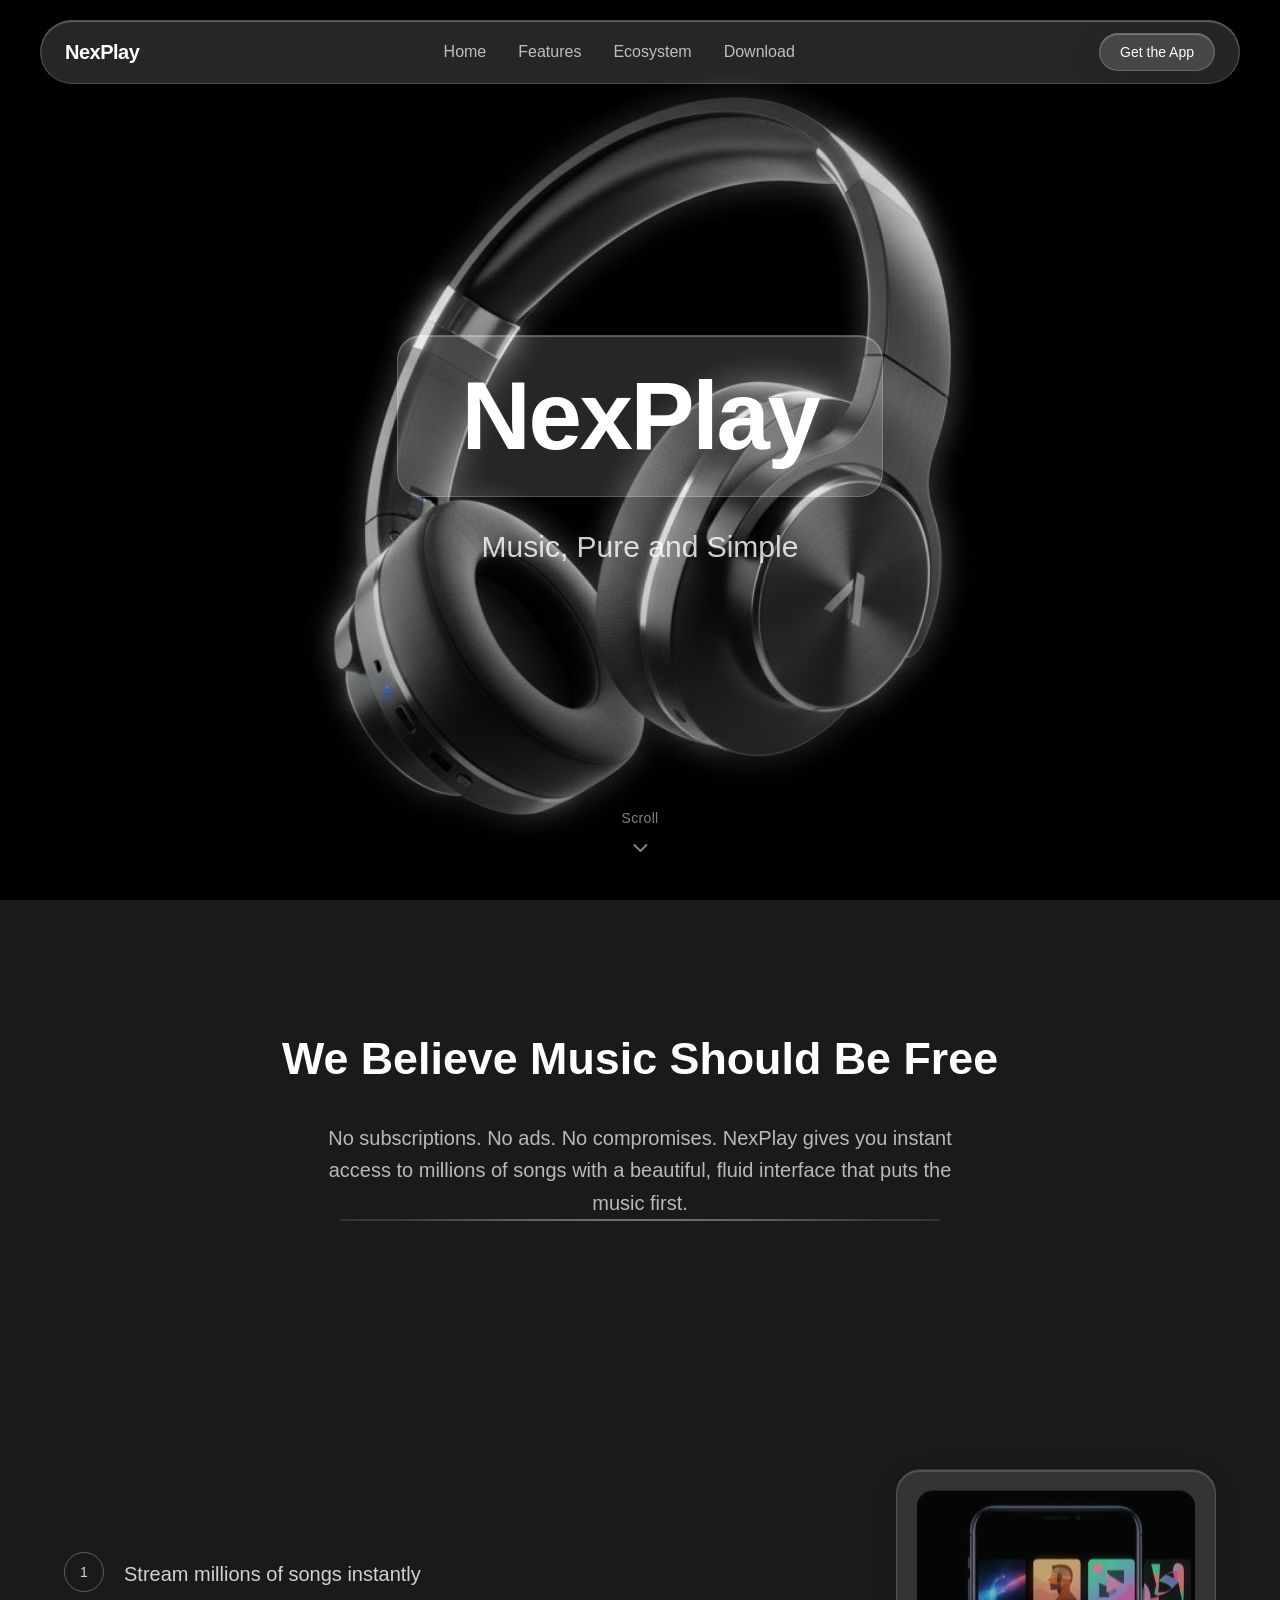
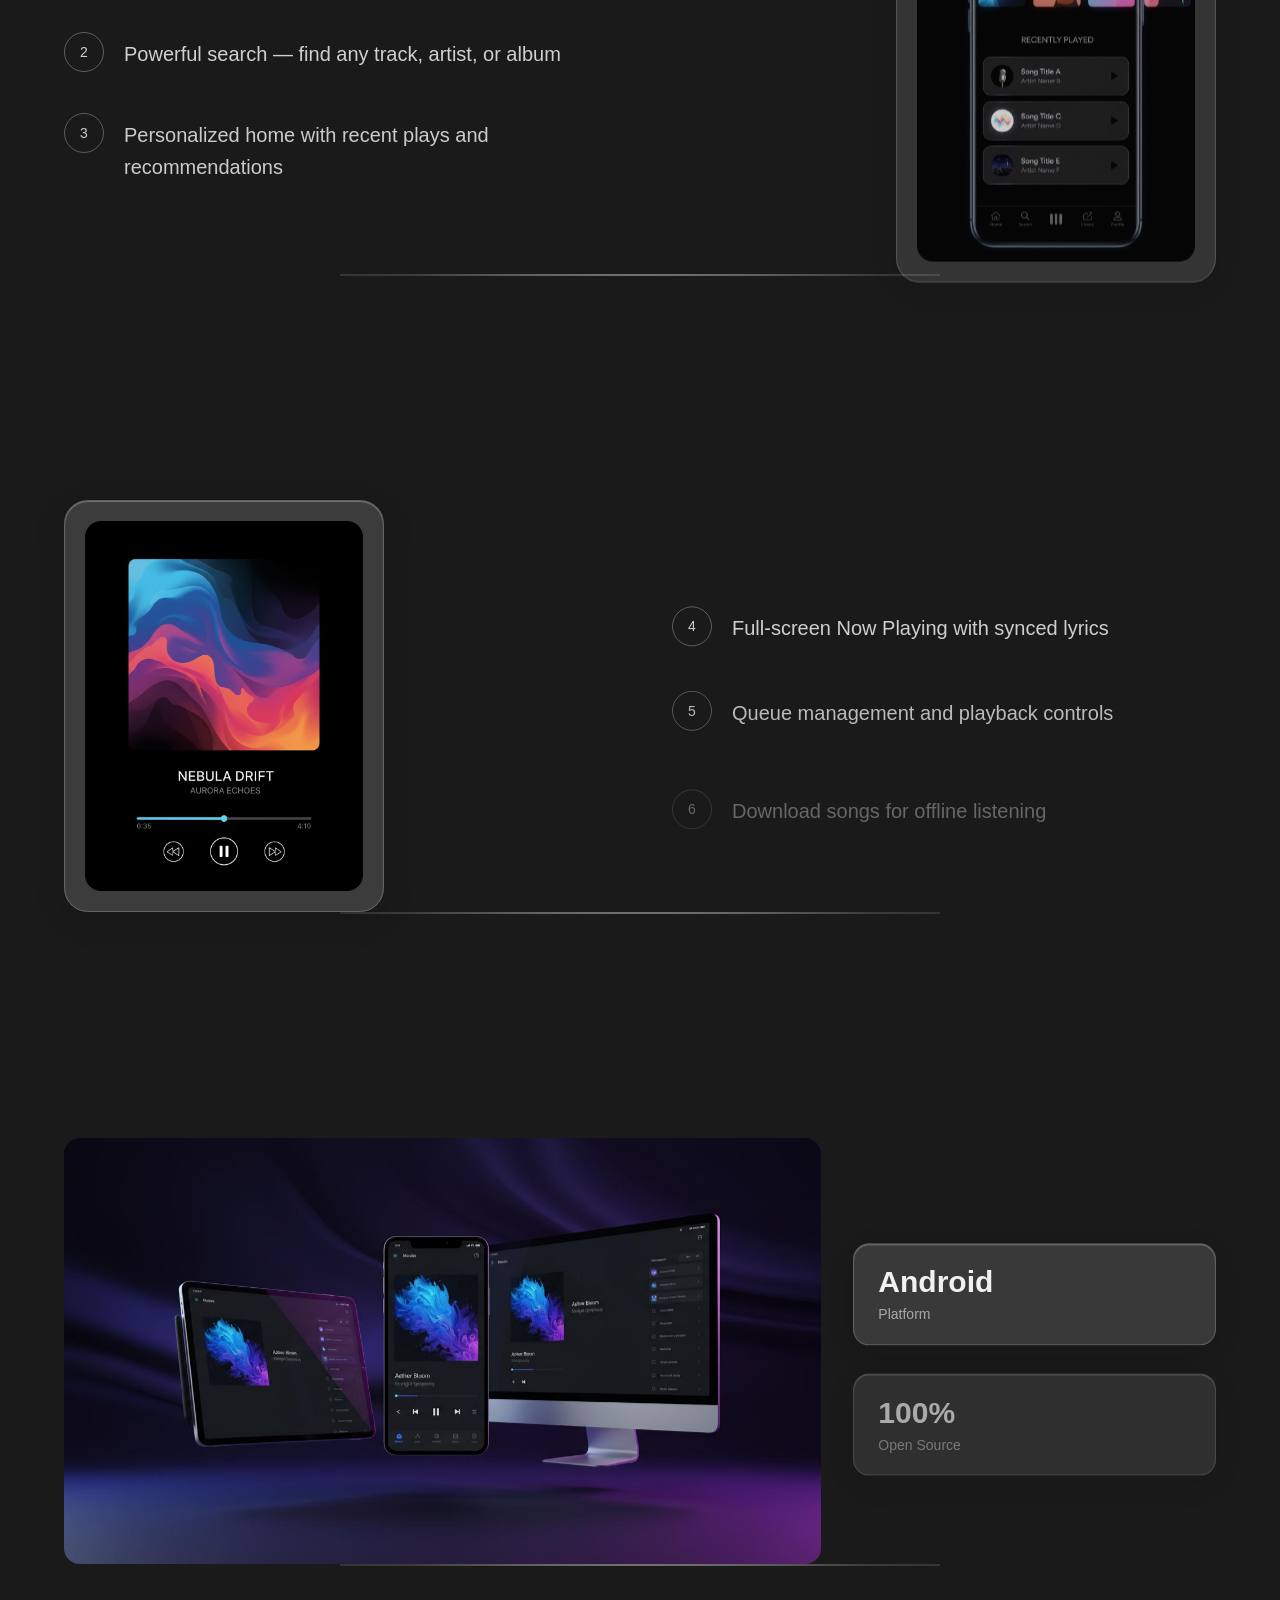
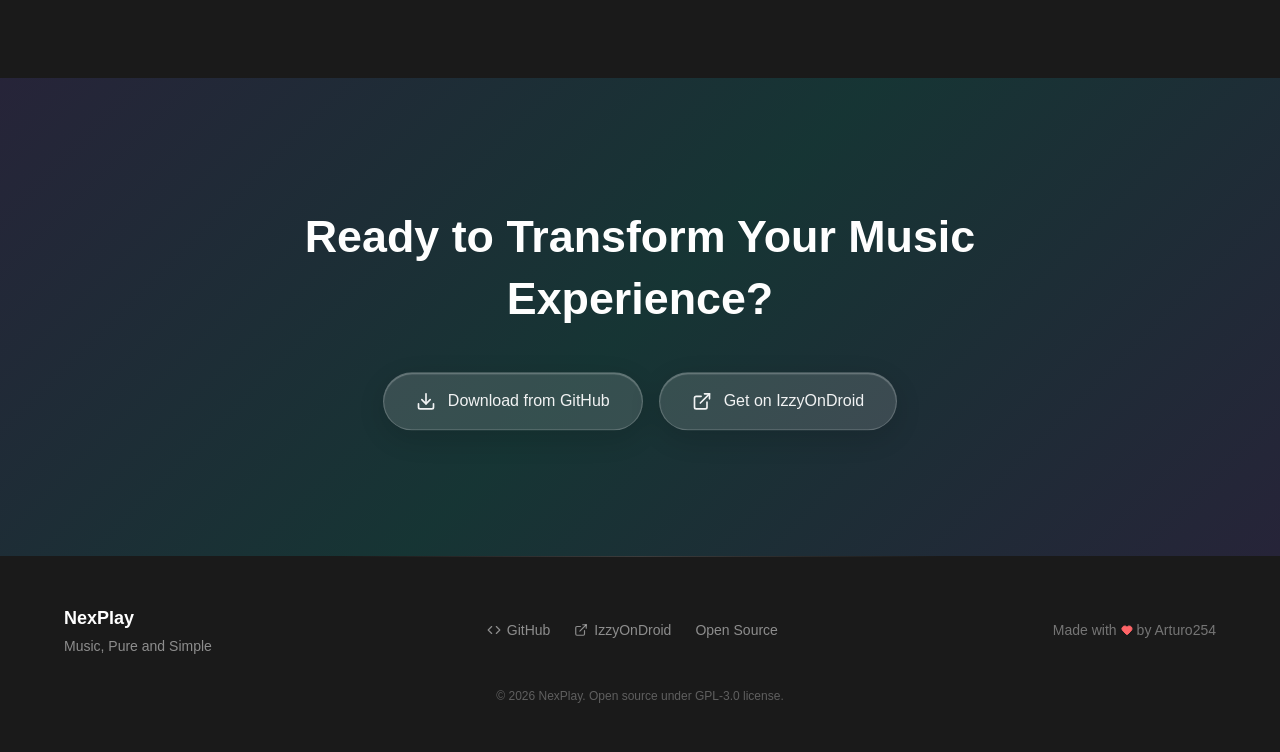
<file: index.html>
<!DOCTYPE html><html lang="en" class="h-full antialiased"><head><meta charSet="utf-8"/><meta name="viewport" content="width=device-width, initial-scale=1"/><link rel="preload" as="image" href="/images/hero-headphones.jpg"/><link rel="stylesheet" href="/_next/static/chunks/0tovfaumzrz6s.css" data-precedence="next"/><link rel="preload" as="script" fetchPriority="low" href="/_next/static/chunks/11qk_vpw_zwkf.js"/><script src="/_next/static/chunks/0pjq-hlddzx4h.js" async=""></script><script src="/_next/static/chunks/10~x95jhs6ns3.js" async=""></script><script src="/_next/static/chunks/turbopack-0ikejbk8pggqy.js" async=""></script><script src="/_next/static/chunks/0fsi8lw5utejl.js" async=""></script><script src="/_next/static/chunks/0d3tkj33oycf2.js" async=""></script><script src="/_next/static/chunks/0y6my.66kzt8q.js" async=""></script><title>NexPlay — Music, Pure and Simple</title><meta name="description" content="NexPlay is a free, open-source music streaming app for Android. Beautiful design. No ads. No subscriptions. Just music."/><meta name="keywords" content="music,streaming,android,app,free,open source,no ads"/><meta property="og:title" content="NexPlay — Music, Pure and Simple"/><meta property="og:description" content="A free, open-source music streaming app for Android. No ads. No subscriptions."/><meta property="og:type" content="website"/><meta name="twitter:card" content="summary"/><meta name="twitter:title" content="NexPlay — Music, Pure and Simple"/><meta name="twitter:description" content="A free, open-source music streaming app for Android. No ads. No subscriptions."/><link rel="icon" href="/favicon.ico?favicon.0x3dzn~oxb6tn.ico" sizes="256x256" type="image/x-icon"/><script src="/_next/static/chunks/03~yq9q893hmn.js" noModule=""></script></head><body class="min-h-full bg-[#1A1A1A] text-white"><div hidden=""><!--$--><!--/$--></div><nav class="fixed top-5 left-1/2 -translate-x-1/2 z-50 w-[calc(100%-40px)] max-w-[1200px]"><div class="glass-card rounded-full px-6 py-3 flex items-center justify-between"><a href="#home" class="text-white text-xl font-semibold tracking-tight">NexPlay</a><div class="hidden md:flex items-center gap-8"><a href="#home" class="text-white/70 hover:text-white text-base transition-colors duration-200">Home</a><a href="#features" class="text-white/70 hover:text-white text-base transition-colors duration-200">Features</a><a href="#ecosystem" class="text-white/70 hover:text-white text-base transition-colors duration-200">Ecosystem</a><a href="#download" class="text-white/70 hover:text-white text-base transition-colors duration-200">Download</a></div><a href="#download" class="hidden md:inline-flex glass-card rounded-full px-5 py-2 text-sm text-white hover:bg-white/20 transition-colors duration-200">Get the App</a><button class="md:hidden text-white/70 hover:text-white transition-colors" aria-label="Toggle menu"><svg xmlns="http://www.w3.org/2000/svg" width="24" height="24" viewBox="0 0 24 24" fill="none" stroke="currentColor" stroke-width="2" stroke-linecap="round" stroke-linejoin="round" class="lucide lucide-menu" aria-hidden="true"><path d="M4 5h16"></path><path d="M4 12h16"></path><path d="M4 19h16"></path></svg></button></div></nav><main class="relative bg-[#1A1A1A]"><section id="home" class="relative w-full min-h-[100dvh] flex items-center justify-center overflow-hidden"><div class="absolute inset-0 z-0"><img alt="Premium headphones on dark background" decoding="async" data-nimg="fill" class="object-cover" style="position:absolute;height:100%;width:100%;left:0;top:0;right:0;bottom:0;color:transparent" src="/images/hero-headphones.jpg"/><div class="absolute inset-0 bg-gradient-to-b from-black/30 via-transparent to-black/60"></div></div><div class="relative z-10 flex flex-col items-center text-center px-6 max-w-4xl mx-auto"><div class="glass-card rounded-3xl px-10 py-6 md:px-16 md:py-8 mb-8"><h1 class="text-5xl md:text-7xl lg:text-8xl font-semibold text-white tracking-tight">NexPlay</h1></div><p class="text-xl md:text-2xl lg:text-3xl text-white/80 font-light max-w-xl">Music, Pure and Simple</p></div><button class="absolute bottom-10 left-1/2 -translate-x-1/2 z-10 flex flex-col items-center gap-2 text-white/50 hover:text-white/80 transition-colors duration-300 cursor-pointer" aria-label="Scroll down"><span class="text-sm tracking-wide">Scroll</span><svg xmlns="http://www.w3.org/2000/svg" width="24" height="24" viewBox="0 0 24 24" fill="none" stroke="currentColor" stroke-width="2" stroke-linecap="round" stroke-linejoin="round" class="lucide lucide-chevron-down scroll-indicator" aria-hidden="true"><path d="m6 9 6 6 6-6"></path></svg></button></section><section id="manifesto" class="relative w-full py-24 md:py-32 px-6"><div class="max-w-3xl mx-auto text-center"><h2 data-animate="true" class="text-3xl md:text-4xl lg:text-[2.8rem] font-semibold text-white leading-snug mb-8">We Believe Music Should Be Free</h2><p data-animate="true" class="text-lg md:text-xl text-white/70 leading-relaxed max-w-2xl mx-auto">No subscriptions. No ads. No compromises. NexPlay gives you instant access to millions of songs with a beautiful, fluid interface that puts the music first.</p></div><div class="mt-24 md:mt-32 gradient-divider"></div></section><section id="features" class="relative w-full py-20 md:py-28 px-6"><div class="max-w-6xl mx-auto"><div class="grid grid-cols-1 lg:grid-cols-2 gap-12 lg:gap-16 items-center"><div class="flex flex-col gap-10"><div data-animate="true" class="flex items-start gap-5"><div class="flex-shrink-0 w-10 h-10 rounded-full border border-white/30 flex items-center justify-center"><span class="text-sm text-white/80 font-medium">1</span></div><p class="text-lg md:text-xl text-white/80 leading-relaxed pt-1.5">Stream millions of songs instantly</p></div><div data-animate="true" class="flex items-start gap-5"><div class="flex-shrink-0 w-10 h-10 rounded-full border border-white/30 flex items-center justify-center"><span class="text-sm text-white/80 font-medium">2</span></div><p class="text-lg md:text-xl text-white/80 leading-relaxed pt-1.5">Powerful search — find any track, artist, or album</p></div><div data-animate="true" class="flex items-start gap-5"><div class="flex-shrink-0 w-10 h-10 rounded-full border border-white/30 flex items-center justify-center"><span class="text-sm text-white/80 font-medium">3</span></div><p class="text-lg md:text-xl text-white/80 leading-relaxed pt-1.5">Personalized home with recent plays and recommendations</p></div></div><div data-animate="true" class="flex justify-center lg:justify-end"><div class="glass-card rounded-3xl p-4 md:p-5 max-w-[320px] w-full"><div class="relative aspect-[3/4] rounded-2xl overflow-hidden"><img alt="NexPlay home screen showing recently played songs and album art" loading="lazy" decoding="async" data-nimg="fill" class="object-cover" style="position:absolute;height:100%;width:100%;left:0;top:0;right:0;bottom:0;color:transparent" src="/images/interface-home.jpg"/></div></div></div></div></div><div class="mt-24 md:mt-32 gradient-divider"></div></section><section class="relative w-full py-20 md:py-28 px-6"><div class="max-w-6xl mx-auto"><div class="grid grid-cols-1 lg:grid-cols-2 gap-12 lg:gap-16 items-center"><div data-animate="true" class="flex justify-center lg:justify-start order-2 lg:order-1"><div class="glass-card rounded-3xl p-4 md:p-5 max-w-[320px] w-full"><div class="relative aspect-[3/4] rounded-2xl overflow-hidden"><img alt="NexPlay Now Playing screen with album art and playback controls" loading="lazy" decoding="async" data-nimg="fill" class="object-cover" style="position:absolute;height:100%;width:100%;left:0;top:0;right:0;bottom:0;color:transparent" src="/images/player-screen.jpg"/></div></div></div><div class="flex flex-col gap-10 order-1 lg:order-2"><div data-animate="true" class="flex items-start gap-5"><div class="flex-shrink-0 w-10 h-10 rounded-full border border-white/30 flex items-center justify-center"><span class="text-sm text-white/80 font-medium">4</span></div><p class="text-lg md:text-xl text-white/80 leading-relaxed pt-1.5">Full-screen Now Playing with synced lyrics</p></div><div data-animate="true" class="flex items-start gap-5"><div class="flex-shrink-0 w-10 h-10 rounded-full border border-white/30 flex items-center justify-center"><span class="text-sm text-white/80 font-medium">5</span></div><p class="text-lg md:text-xl text-white/80 leading-relaxed pt-1.5">Queue management and playback controls</p></div><div data-animate="true" class="flex items-start gap-5"><div class="flex-shrink-0 w-10 h-10 rounded-full border border-white/30 flex items-center justify-center"><span class="text-sm text-white/80 font-medium">6</span></div><p class="text-lg md:text-xl text-white/80 leading-relaxed pt-1.5">Download songs for offline listening</p></div></div></div></div><div class="mt-24 md:mt-32 gradient-divider"></div></section><section id="ecosystem" class="relative w-full py-20 md:py-28 px-6"><div class="max-w-6xl mx-auto"><div class="grid grid-cols-1 lg:grid-cols-12 gap-8 items-center"><div data-animate="true" class="lg:col-span-8 relative"><div class="relative w-full aspect-video rounded-2xl overflow-hidden"><img alt="NexPlay running on multiple devices - phone, tablet, and desktop" loading="lazy" decoding="async" data-nimg="fill" class="object-cover" style="position:absolute;height:100%;width:100%;left:0;top:0;right:0;bottom:0;color:transparent" src="/images/ecosystem-devices.jpg"/></div></div><div class="lg:col-span-4 flex flex-row lg:flex-col gap-4"><div data-animate="true" class="glass-card rounded-2xl px-6 py-5 flex-1"><p class="text-2xl md:text-3xl font-semibold text-white mb-1">Android</p><p class="text-sm text-white/60">Platform</p></div><div data-animate="true" class="glass-card rounded-2xl px-6 py-5 flex-1"><p class="text-2xl md:text-3xl font-semibold text-white mb-1">100%</p><p class="text-sm text-white/60">Open Source</p></div></div></div></div><div class="mt-24 md:mt-32 gradient-divider"></div></section><section id="download" class="relative w-full py-24 md:py-32 px-6 overflow-hidden"><div class="absolute inset-0 z-0"><div class="w-full h-full" style="background:linear-gradient(135deg, rgba(108, 92, 231, 0.15) 0%, rgba(0, 206, 201, 0.15) 50%, rgba(108, 92, 231, 0.15) 100%)"></div></div><div class="relative z-10 max-w-3xl mx-auto text-center"><h2 data-animate="true" class="text-3xl md:text-4xl lg:text-[2.8rem] font-semibold text-white leading-snug mb-10">Ready to Transform Your Music Experience?</h2><div data-animate="true" class="flex flex-col sm:flex-row items-center justify-center gap-4"><a href="https://github.com/Arturo254/InnerTune/releases" target="_blank" rel="noopener noreferrer" class="inline-flex items-center gap-3 glass-card rounded-full px-8 py-4 text-white hover:bg-white/20 transition-colors duration-200"><svg xmlns="http://www.w3.org/2000/svg" width="20" height="20" viewBox="0 0 24 24" fill="none" stroke="currentColor" stroke-width="2" stroke-linecap="round" stroke-linejoin="round" class="lucide lucide-download" aria-hidden="true"><path d="M12 15V3"></path><path d="M21 15v4a2 2 0 0 1-2 2H5a2 2 0 0 1-2-2v-4"></path><path d="m7 10 5 5 5-5"></path></svg><span class="text-base font-medium">Download from GitHub</span></a><a href="https://apt.izzysoft.de/fdroid/index/apk/com.arturo254.innertune" target="_blank" rel="noopener noreferrer" class="inline-flex items-center gap-3 glass-card rounded-full px-8 py-4 text-white hover:bg-white/20 transition-colors duration-200"><svg xmlns="http://www.w3.org/2000/svg" width="20" height="20" viewBox="0 0 24 24" fill="none" stroke="currentColor" stroke-width="2" stroke-linecap="round" stroke-linejoin="round" class="lucide lucide-external-link" aria-hidden="true"><path d="M15 3h6v6"></path><path d="M10 14 21 3"></path><path d="M18 13v6a2 2 0 0 1-2 2H5a2 2 0 0 1-2-2V8a2 2 0 0 1 2-2h6"></path></svg><span class="text-base font-medium">Get on IzzyOnDroid</span></a></div></div></section><footer class="relative w-full py-12 px-6"><div class="absolute top-0 left-1/2 -translate-x-1/2 w-[600px] max-w-[90vw] h-px bg-gradient-to-r from-transparent via-white/15 to-transparent"></div><div class="max-w-6xl mx-auto flex flex-col md:flex-row items-center justify-between gap-6"><div class="flex flex-col items-center md:items-start gap-1"><span class="text-lg font-semibold text-white">NexPlay</span><span class="text-sm text-white/50">Music, Pure and Simple</span></div><div class="flex items-center gap-6"><a href="https://github.com/Arturo254/InnerTune" target="_blank" rel="noopener noreferrer" class="text-white/50 hover:text-white/80 text-sm transition-colors duration-200 flex items-center gap-1.5"><svg xmlns="http://www.w3.org/2000/svg" width="14" height="14" viewBox="0 0 24 24" fill="none" stroke="currentColor" stroke-width="2" stroke-linecap="round" stroke-linejoin="round" class="lucide lucide-code" aria-hidden="true"><path d="m16 18 6-6-6-6"></path><path d="m8 6-6 6 6 6"></path></svg>GitHub</a><a href="https://apt.izzysoft.de/fdroid/index/apk/com.arturo254.innertune" target="_blank" rel="noopener noreferrer" class="text-white/50 hover:text-white/80 text-sm transition-colors duration-200 flex items-center gap-1.5"><svg xmlns="http://www.w3.org/2000/svg" width="14" height="14" viewBox="0 0 24 24" fill="none" stroke="currentColor" stroke-width="2" stroke-linecap="round" stroke-linejoin="round" class="lucide lucide-external-link" aria-hidden="true"><path d="M15 3h6v6"></path><path d="M10 14 21 3"></path><path d="M18 13v6a2 2 0 0 1-2 2H5a2 2 0 0 1-2-2V8a2 2 0 0 1 2-2h6"></path></svg>IzzyOnDroid</a><a href="https://github.com/Arturo254/InnerTune/blob/main/LICENSE" target="_blank" rel="noopener noreferrer" class="text-white/50 hover:text-white/80 text-sm transition-colors duration-200 flex items-center gap-1.5">Open Source</a></div><div class="flex items-center gap-1 text-sm text-white/40"><span>Made with</span><svg xmlns="http://www.w3.org/2000/svg" width="12" height="12" viewBox="0 0 24 24" fill="none" stroke="currentColor" stroke-width="2" stroke-linecap="round" stroke-linejoin="round" class="lucide lucide-heart text-red-400 fill-red-400" aria-hidden="true"><path d="M2 9.5a5.5 5.5 0 0 1 9.591-3.676.56.56 0 0 0 .818 0A5.49 5.49 0 0 1 22 9.5c0 2.29-1.5 4-3 5.5l-5.492 5.313a2 2 0 0 1-3 .019L5 15c-1.5-1.5-3-3.2-3-5.5"></path></svg><span>by Arturo254</span></div></div><div class="mt-8 text-center text-xs text-white/30">© <!-- -->2026<!-- --> NexPlay. Open source under GPL-3.0 license.</div></footer></main><!--$--><!--/$--><script src="/_next/static/chunks/11qk_vpw_zwkf.js" id="_R_" async=""></script><script>(self.__next_f=self.__next_f||[]).push([0])</script><script>self.__next_f.push([1,"1:\"$Sreact.fragment\"\n2:I[39756,[\"/_next/static/chunks/0fsi8lw5utejl.js\",\"/_next/static/chunks/0d3tkj33oycf2.js\"],\"default\"]\n3:I[37457,[\"/_next/static/chunks/0fsi8lw5utejl.js\",\"/_next/static/chunks/0d3tkj33oycf2.js\"],\"default\"]\n4:I[20032,[\"/_next/static/chunks/0fsi8lw5utejl.js\",\"/_next/static/chunks/0d3tkj33oycf2.js\",\"/_next/static/chunks/0y6my.66kzt8q.js\"],\"default\"]\n5:I[88589,[\"/_next/static/chunks/0fsi8lw5utejl.js\",\"/_next/static/chunks/0d3tkj33oycf2.js\",\"/_next/static/chunks/0y6my.66kzt8q.js\"],\"default\"]\n6:I[76951,[\"/_next/static/chunks/0fsi8lw5utejl.js\",\"/_next/static/chunks/0d3tkj33oycf2.js\",\"/_next/static/chunks/0y6my.66kzt8q.js\"],\"default\"]\n7:I[89341,[\"/_next/static/chunks/0fsi8lw5utejl.js\",\"/_next/static/chunks/0d3tkj33oycf2.js\",\"/_next/static/chunks/0y6my.66kzt8q.js\"],\"default\"]\n8:I[53084,[\"/_next/static/chunks/0fsi8lw5utejl.js\",\"/_next/static/chunks/0d3tkj33oycf2.js\",\"/_next/static/chunks/0y6my.66kzt8q.js\"],\"default\"]\n9:I[7452,[\"/_next/static/chunks/0fsi8lw5utejl.js\",\"/_next/static/chunks/0d3tkj33oycf2.js\",\"/_next/static/chunks/0y6my.66kzt8q.js\"],\"default\"]\na:I[15713,[\"/_next/static/chunks/0fsi8lw5utejl.js\",\"/_next/static/chunks/0d3tkj33oycf2.js\",\"/_next/static/chunks/0y6my.66kzt8q.js\"],\"default\"]\nb:I[43092,[\"/_next/static/chunks/0fsi8lw5utejl.js\",\"/_next/static/chunks/0d3tkj33oycf2.js\",\"/_next/static/chunks/0y6my.66kzt8q.js\"],\"default\"]\nc:I[78934,[\"/_next/static/chunks/0fsi8lw5utejl.js\",\"/_next/static/chunks/0d3tkj33oycf2.js\",\"/_next/static/chunks/0y6my.66kzt8q.js\"],\"default\"]\nd:I[97367,[\"/_next/static/chunks/0fsi8lw5utejl.js\",\"/_next/static/chunks/0d3tkj33oycf2.js\"],\"OutletBoundary\"]\ne:\"$Sreact.suspense\"\n10:I[97367,[\"/_next/static/chunks/0fsi8lw5utejl.js\",\"/_next/static/chunks/0d3tkj33oycf2.js\"],\"ViewportBoundary\"]\n12:I[97367,[\"/_next/static/chunks/0fsi8lw5utejl.js\",\"/_next/static/chunks/0d3tkj33oycf2.js\"],\"MetadataBoundary\"]\n14:I[68027,[\"/_next/static/chunks/0fsi8lw5utejl.js\",\"/_next/static/chunks/0d3tkj33oycf2.js\"],\"default\",1]\n:HL[\"/_next/static/chunks/0tovfaumzrz6s.css\",\"style\"]\n"])</script><script>self.__next_f.push([1,"0:{\"P\":null,\"c\":[\"\",\"\"],\"q\":\"\",\"i\":false,\"f\":[[[\"\",{\"children\":[\"__PAGE__\",{}]},\"$undefined\",\"$undefined\",16],[[\"$\",\"$1\",\"c\",{\"children\":[[[\"$\",\"link\",\"0\",{\"rel\":\"stylesheet\",\"href\":\"/_next/static/chunks/0tovfaumzrz6s.css\",\"precedence\":\"next\",\"crossOrigin\":\"$undefined\",\"nonce\":\"$undefined\"}],[\"$\",\"script\",\"script-0\",{\"src\":\"/_next/static/chunks/0fsi8lw5utejl.js\",\"async\":true,\"nonce\":\"$undefined\"}],[\"$\",\"script\",\"script-1\",{\"src\":\"/_next/static/chunks/0d3tkj33oycf2.js\",\"async\":true,\"nonce\":\"$undefined\"}]],[\"$\",\"html\",null,{\"lang\":\"en\",\"className\":\"h-full antialiased\",\"children\":[\"$\",\"body\",null,{\"className\":\"min-h-full bg-[#1A1A1A] text-white\",\"children\":[\"$\",\"$L2\",null,{\"parallelRouterKey\":\"children\",\"error\":\"$undefined\",\"errorStyles\":\"$undefined\",\"errorScripts\":\"$undefined\",\"template\":[\"$\",\"$L3\",null,{}],\"templateStyles\":\"$undefined\",\"templateScripts\":\"$undefined\",\"notFound\":[[[\"$\",\"title\",null,{\"children\":\"404: This page could not be found.\"}],[\"$\",\"div\",null,{\"style\":{\"fontFamily\":\"system-ui,\\\"Segoe UI\\\",Roboto,Helvetica,Arial,sans-serif,\\\"Apple Color Emoji\\\",\\\"Segoe UI Emoji\\\"\",\"height\":\"100vh\",\"textAlign\":\"center\",\"display\":\"flex\",\"flexDirection\":\"column\",\"alignItems\":\"center\",\"justifyContent\":\"center\"},\"children\":[\"$\",\"div\",null,{\"children\":[[\"$\",\"style\",null,{\"dangerouslySetInnerHTML\":{\"__html\":\"body{color:#000;background:#fff;margin:0}.next-error-h1{border-right:1px solid rgba(0,0,0,.3)}@media (prefers-color-scheme:dark){body{color:#fff;background:#000}.next-error-h1{border-right:1px solid rgba(255,255,255,.3)}}\"}}],[\"$\",\"h1\",null,{\"className\":\"next-error-h1\",\"style\":{\"display\":\"inline-block\",\"margin\":\"0 20px 0 0\",\"padding\":\"0 23px 0 0\",\"fontSize\":24,\"fontWeight\":500,\"verticalAlign\":\"top\",\"lineHeight\":\"49px\"},\"children\":404}],[\"$\",\"div\",null,{\"style\":{\"display\":\"inline-block\"},\"children\":[\"$\",\"h2\",null,{\"style\":{\"fontSize\":14,\"fontWeight\":400,\"lineHeight\":\"49px\",\"margin\":0},\"children\":\"This page could not be found.\"}]}]]}]}]],[]],\"forbidden\":\"$undefined\",\"unauthorized\":\"$undefined\"}]}]}]]}],{\"children\":[[\"$\",\"$1\",\"c\",{\"children\":[[\"$\",\"$L4\",null,{\"children\":[[\"$\",\"$L5\",null,{}],[\"$\",\"main\",null,{\"className\":\"relative bg-[#1A1A1A]\",\"children\":[[\"$\",\"$L6\",null,{}],[\"$\",\"$L7\",null,{}],[\"$\",\"$L8\",null,{}],[\"$\",\"$L9\",null,{}],[\"$\",\"$La\",null,{}],[\"$\",\"$Lb\",null,{}],[\"$\",\"$Lc\",null,{}]]}]]}],[[\"$\",\"script\",\"script-0\",{\"src\":\"/_next/static/chunks/0y6my.66kzt8q.js\",\"async\":true,\"nonce\":\"$undefined\"}]],[\"$\",\"$Ld\",null,{\"children\":[\"$\",\"$e\",null,{\"name\":\"Next.MetadataOutlet\",\"children\":\"$@f\"}]}]]}],{},null,false,null]},null,false,null],[\"$\",\"$1\",\"h\",{\"children\":[null,[\"$\",\"$L10\",null,{\"children\":\"$L11\"}],[\"$\",\"div\",null,{\"hidden\":true,\"children\":[\"$\",\"$L12\",null,{\"children\":[\"$\",\"$e\",null,{\"name\":\"Next.Metadata\",\"children\":\"$L13\"}]}]}],null]}],false]],\"m\":\"$undefined\",\"G\":[\"$14\",[[\"$\",\"link\",\"0\",{\"rel\":\"stylesheet\",\"href\":\"/_next/static/chunks/0tovfaumzrz6s.css\",\"precedence\":\"next\",\"crossOrigin\":\"$undefined\",\"nonce\":\"$undefined\"}]]],\"S\":true,\"h\":null,\"s\":\"$undefined\",\"l\":\"$undefined\",\"p\":\"$undefined\",\"d\":\"$undefined\",\"b\":\"TBjHGcUF9Rjzxcs0E9-Oz\"}\n"])</script><script>self.__next_f.push([1,"11:[[\"$\",\"meta\",\"0\",{\"charSet\":\"utf-8\"}],[\"$\",\"meta\",\"1\",{\"name\":\"viewport\",\"content\":\"width=device-width, initial-scale=1\"}]]\n"])</script><script>self.__next_f.push([1,"15:I[27201,[\"/_next/static/chunks/0fsi8lw5utejl.js\",\"/_next/static/chunks/0d3tkj33oycf2.js\"],\"IconMark\"]\nf:null\n13:[[\"$\",\"title\",\"0\",{\"children\":\"NexPlay — Music, Pure and Simple\"}],[\"$\",\"meta\",\"1\",{\"name\":\"description\",\"content\":\"NexPlay is a free, open-source music streaming app for Android. Beautiful design. No ads. No subscriptions. Just music.\"}],[\"$\",\"meta\",\"2\",{\"name\":\"keywords\",\"content\":\"music,streaming,android,app,free,open source,no ads\"}],[\"$\",\"meta\",\"3\",{\"property\":\"og:title\",\"content\":\"NexPlay — Music, Pure and Simple\"}],[\"$\",\"meta\",\"4\",{\"property\":\"og:description\",\"content\":\"A free, open-source music streaming app for Android. No ads. No subscriptions.\"}],[\"$\",\"meta\",\"5\",{\"property\":\"og:type\",\"content\":\"website\"}],[\"$\",\"meta\",\"6\",{\"name\":\"twitter:card\",\"content\":\"summary\"}],[\"$\",\"meta\",\"7\",{\"name\":\"twitter:title\",\"content\":\"NexPlay — Music, Pure and Simple\"}],[\"$\",\"meta\",\"8\",{\"name\":\"twitter:description\",\"content\":\"A free, open-source music streaming app for Android. No ads. No subscriptions.\"}],[\"$\",\"link\",\"9\",{\"rel\":\"icon\",\"href\":\"/favicon.ico?favicon.0x3dzn~oxb6tn.ico\",\"sizes\":\"256x256\",\"type\":\"image/x-icon\"}],[\"$\",\"$L15\",\"10\",{}]]\n"])</script></body></html>
</file>
<file: _next/static/chunks/0tovfaumzrz6s.css>
@layer properties{@supports (((-webkit-hyphens:none)) and (not (margin-trim:inline))) or ((-moz-orient:inline) and (not (color:rgb(from red r g b)))){*,:before,:after,::backdrop{--tw-translate-x:0;--tw-translate-y:0;--tw-translate-z:0;--tw-border-style:solid;--tw-gradient-position:initial;--tw-gradient-from:#0000;--tw-gradient-via:#0000;--tw-gradient-to:#0000;--tw-gradient-stops:initial;--tw-gradient-via-stops:initial;--tw-gradient-from-position:0%;--tw-gradient-via-position:50%;--tw-gradient-to-position:100%;--tw-leading:initial;--tw-font-weight:initial;--tw-tracking:initial;--tw-duration:initial}}}@layer theme{:root,:host{--font-sans:-apple-system, BlinkMacSystemFont, "SF Pro Display", "Segoe UI", Roboto, sans-serif;--font-mono:ui-monospace, SFMono-Regular, Menlo, Monaco, Consolas, "Liberation Mono", "Courier New", monospace;--color-red-400:#ff6568;--color-black:#000;--color-white:#fff;--spacing:.25rem;--container-xl:36rem;--container-2xl:42rem;--container-3xl:48rem;--container-4xl:56rem;--container-6xl:72rem;--text-xs:.75rem;--text-xs--line-height:calc(1 / .75);--text-sm:.875rem;--text-sm--line-height:calc(1.25 / .875);--text-base:1rem;--text-base--line-height:calc(1.5 / 1);--text-lg:1.125rem;--text-lg--line-height:calc(1.75 / 1.125);--text-xl:1.25rem;--text-xl--line-height:calc(1.75 / 1.25);--text-2xl:1.5rem;--text-2xl--line-height:calc(2 / 1.5);--text-3xl:1.875rem;--text-3xl--line-height:calc(2.25 / 1.875);--text-4xl:2.25rem;--text-4xl--line-height:calc(2.5 / 2.25);--text-5xl:3rem;--text-5xl--line-height:1;--text-7xl:4.5rem;--text-7xl--line-height:1;--text-8xl:6rem;--text-8xl--line-height:1;--font-weight-light:300;--font-weight-medium:500;--font-weight-semibold:600;--tracking-tight:-.025em;--tracking-wide:.025em;--leading-snug:1.375;--leading-relaxed:1.625;--radius-2xl:1rem;--radius-3xl:1.5rem;--aspect-video:16 / 9;--default-transition-duration:.15s;--default-transition-timing-function:cubic-bezier(.4, 0, .2, 1);--default-font-family:-apple-system, BlinkMacSystemFont, "SF Pro Display", "Segoe UI", Roboto, sans-serif;--default-mono-font-family:var(--font-mono)}@supports (color:lab(0% 0 0)){:root,:host{--color-red-400:lab(63.7053% 60.745 31.3109)}}}@layer base{*,:after,:before,::backdrop{box-sizing:border-box;border:0 solid;margin:0;padding:0}::file-selector-button{box-sizing:border-box;border:0 solid;margin:0;padding:0}html,:host{-webkit-text-size-adjust:100%;tab-size:4;line-height:1.5;font-family:var(--default-font-family,ui-sans-serif, system-ui, sans-serif, "Apple Color Emoji", "Segoe UI Emoji", "Segoe UI Symbol", "Noto Color Emoji");font-feature-settings:var(--default-font-feature-settings,normal);font-variation-settings:var(--default-font-variation-settings,normal);-webkit-tap-highlight-color:transparent}hr{height:0;color:inherit;border-top-width:1px}abbr:where([title]){-webkit-text-decoration:underline dotted;text-decoration:underline dotted}h1,h2,h3,h4,h5,h6{font-size:inherit;font-weight:inherit}a{color:inherit;-webkit-text-decoration:inherit;-webkit-text-decoration:inherit;-webkit-text-decoration:inherit;-webkit-text-decoration:inherit;text-decoration:inherit}b,strong{font-weight:bolder}code,kbd,samp,pre{font-family:var(--default-mono-font-family,ui-monospace, SFMono-Regular, Menlo, Monaco, Consolas, "Liberation Mono", "Courier New", monospace);font-feature-settings:var(--default-mono-font-feature-settings,normal);font-variation-settings:var(--default-mono-font-variation-settings,normal);font-size:1em}small{font-size:80%}sub,sup{vertical-align:baseline;font-size:75%;line-height:0;position:relative}sub{bottom:-.25em}sup{top:-.5em}table{text-indent:0;border-color:inherit;border-collapse:collapse}:-moz-focusring{outline:auto}progress{vertical-align:baseline}summary{display:list-item}ol,ul,menu{list-style:none}img,svg,video,canvas,audio,iframe,embed,object{vertical-align:middle;display:block}img,video{max-width:100%;height:auto}button,input,select,optgroup,textarea{font:inherit;font-feature-settings:inherit;font-variation-settings:inherit;letter-spacing:inherit;color:inherit;opacity:1;background-color:#0000;border-radius:0}::file-selector-button{font:inherit;font-feature-settings:inherit;font-variation-settings:inherit;letter-spacing:inherit;color:inherit;opacity:1;background-color:#0000;border-radius:0}:where(select:is([multiple],[size])) optgroup{font-weight:bolder}:where(select:is([multiple],[size])) optgroup option{padding-inline-start:20px}::file-selector-button{margin-inline-end:4px}::placeholder{opacity:1}@supports (not ((-webkit-appearance:-apple-pay-button))) or (contain-intrinsic-size:1px){::placeholder{color:currentColor}@supports (color:color-mix(in lab, red, red)){::placeholder{color:color-mix(in oklab, currentcolor 50%, transparent)}}}textarea{resize:vertical}::-webkit-search-decoration{-webkit-appearance:none}::-webkit-date-and-time-value{min-height:1lh;text-align:inherit}::-webkit-datetime-edit{display:inline-flex}::-webkit-datetime-edit-fields-wrapper{padding:0}::-webkit-datetime-edit{padding-block:0}::-webkit-datetime-edit-year-field{padding-block:0}::-webkit-datetime-edit-month-field{padding-block:0}::-webkit-datetime-edit-day-field{padding-block:0}::-webkit-datetime-edit-hour-field{padding-block:0}::-webkit-datetime-edit-minute-field{padding-block:0}::-webkit-datetime-edit-second-field{padding-block:0}::-webkit-datetime-edit-millisecond-field{padding-block:0}::-webkit-datetime-edit-meridiem-field{padding-block:0}::-webkit-calendar-picker-indicator{line-height:1}:-moz-ui-invalid{box-shadow:none}button,input:where([type=button],[type=reset],[type=submit]){appearance:button}::file-selector-button{appearance:button}::-webkit-inner-spin-button{height:auto}::-webkit-outer-spin-button{height:auto}[hidden]:where(:not([hidden=until-found])){display:none!important}}@layer components;@layer utilities{.absolute{position:absolute}.fixed{position:fixed}.relative{position:relative}.inset-0{inset:calc(var(--spacing) * 0)}.start{inset-inline-start:var(--spacing)}.end{inset-inline-end:var(--spacing)}.top-0{top:calc(var(--spacing) * 0)}.top-5{top:calc(var(--spacing) * 5)}.bottom-10{bottom:calc(var(--spacing) * 10)}.left-1\/2{left:50%}.z-0{z-index:0}.z-10{z-index:10}.z-50{z-index:50}.order-1{order:1}.order-2{order:2}.mx-auto{margin-inline:auto}.mt-2{margin-top:calc(var(--spacing) * 2)}.mt-8{margin-top:calc(var(--spacing) * 8)}.mt-24{margin-top:calc(var(--spacing) * 24)}.mb-1{margin-bottom:calc(var(--spacing) * 1)}.mb-8{margin-bottom:calc(var(--spacing) * 8)}.mb-10{margin-bottom:calc(var(--spacing) * 10)}.flex{display:flex}.grid{display:grid}.hidden{display:none}.inline-flex{display:inline-flex}.aspect-\[3\/4\]{aspect-ratio:3/4}.aspect-video{aspect-ratio:var(--aspect-video)}.h-10{height:calc(var(--spacing) * 10)}.h-full{height:100%}.h-px{height:1px}.min-h-\[100dvh\]{min-height:100dvh}.min-h-full{min-height:100%}.w-10{width:calc(var(--spacing) * 10)}.w-\[600px\]{width:600px}.w-\[calc\(100\%-40px\)\]{width:calc(100% - 40px)}.w-full{width:100%}.max-w-2xl{max-width:var(--container-2xl)}.max-w-3xl{max-width:var(--container-3xl)}.max-w-4xl{max-width:var(--container-4xl)}.max-w-6xl{max-width:var(--container-6xl)}.max-w-\[90vw\]{max-width:90vw}.max-w-\[320px\]{max-width:320px}.max-w-\[1200px\]{max-width:1200px}.max-w-xl{max-width:var(--container-xl)}.flex-1{flex:1}.flex-shrink-0{flex-shrink:0}.-translate-x-1\/2{--tw-translate-x:calc(calc(1 / 2 * 100%) * -1);translate:var(--tw-translate-x) var(--tw-translate-y)}.cursor-pointer{cursor:pointer}.grid-cols-1{grid-template-columns:repeat(1,minmax(0,1fr))}.flex-col{flex-direction:column}.flex-row{flex-direction:row}.items-center{align-items:center}.items-start{align-items:flex-start}.justify-between{justify-content:space-between}.justify-center{justify-content:center}.gap-1{gap:calc(var(--spacing) * 1)}.gap-1\.5{gap:calc(var(--spacing) * 1.5)}.gap-2{gap:calc(var(--spacing) * 2)}.gap-3{gap:calc(var(--spacing) * 3)}.gap-4{gap:calc(var(--spacing) * 4)}.gap-5{gap:calc(var(--spacing) * 5)}.gap-6{gap:calc(var(--spacing) * 6)}.gap-8{gap:calc(var(--spacing) * 8)}.gap-10{gap:calc(var(--spacing) * 10)}.gap-12{gap:calc(var(--spacing) * 12)}.overflow-hidden{overflow:hidden}.rounded-2xl{border-radius:var(--radius-2xl)}.rounded-3xl{border-radius:var(--radius-3xl)}.rounded-full{border-radius:3.40282e38px}.border{border-style:var(--tw-border-style);border-width:1px}.border-white\/30{border-color:#ffffff4d}@supports (color:color-mix(in lab, red, red)){.border-white\/30{border-color:color-mix(in oklab, var(--color-white) 30%, transparent)}}.bg-\[\#1A1A1A\]{background-color:#1a1a1a}.bg-gradient-to-b{--tw-gradient-position:to bottom in oklab;background-image:linear-gradient(var(--tw-gradient-stops))}.bg-gradient-to-r{--tw-gradient-position:to right in oklab;background-image:linear-gradient(var(--tw-gradient-stops))}.from-black\/30{--tw-gradient-from:#0000004d}@supports (color:color-mix(in lab, red, red)){.from-black\/30{--tw-gradient-from:color-mix(in oklab, var(--color-black) 30%, transparent)}}.from-black\/30{--tw-gradient-stops:var(--tw-gradient-via-stops,var(--tw-gradient-position), var(--tw-gradient-from) var(--tw-gradient-from-position), var(--tw-gradient-to) var(--tw-gradient-to-position))}.from-transparent{--tw-gradient-from:transparent;--tw-gradient-stops:var(--tw-gradient-via-stops,var(--tw-gradient-position), var(--tw-gradient-from) var(--tw-gradient-from-position), var(--tw-gradient-to) var(--tw-gradient-to-position))}.via-transparent{--tw-gradient-via:transparent;--tw-gradient-via-stops:var(--tw-gradient-position), var(--tw-gradient-from) var(--tw-gradient-from-position), var(--tw-gradient-via) var(--tw-gradient-via-position), var(--tw-gradient-to) var(--tw-gradient-to-position);--tw-gradient-stops:var(--tw-gradient-via-stops)}.via-white\/15{--tw-gradient-via:#ffffff26}@supports (color:color-mix(in lab, red, red)){.via-white\/15{--tw-gradient-via:color-mix(in oklab, var(--color-white) 15%, transparent)}}.via-white\/15{--tw-gradient-via-stops:var(--tw-gradient-position), var(--tw-gradient-from) var(--tw-gradient-from-position), var(--tw-gradient-via) var(--tw-gradient-via-position), var(--tw-gradient-to) var(--tw-gradient-to-position);--tw-gradient-stops:var(--tw-gradient-via-stops)}.to-black\/60{--tw-gradient-to:#0009}@supports (color:color-mix(in lab, red, red)){.to-black\/60{--tw-gradient-to:color-mix(in oklab, var(--color-black) 60%, transparent)}}.to-black\/60{--tw-gradient-stops:var(--tw-gradient-via-stops,var(--tw-gradient-position), var(--tw-gradient-from) var(--tw-gradient-from-position), var(--tw-gradient-to) var(--tw-gradient-to-position))}.to-transparent{--tw-gradient-to:transparent;--tw-gradient-stops:var(--tw-gradient-via-stops,var(--tw-gradient-position), var(--tw-gradient-from) var(--tw-gradient-from-position), var(--tw-gradient-to) var(--tw-gradient-to-position))}.fill-red-400{fill:var(--color-red-400)}.object-cover{object-fit:cover}.p-4{padding:calc(var(--spacing) * 4)}.p-6{padding:calc(var(--spacing) * 6)}.px-5{padding-inline:calc(var(--spacing) * 5)}.px-6{padding-inline:calc(var(--spacing) * 6)}.px-8{padding-inline:calc(var(--spacing) * 8)}.px-10{padding-inline:calc(var(--spacing) * 10)}.py-2{padding-block:calc(var(--spacing) * 2)}.py-3{padding-block:calc(var(--spacing) * 3)}.py-4{padding-block:calc(var(--spacing) * 4)}.py-5{padding-block:calc(var(--spacing) * 5)}.py-6{padding-block:calc(var(--spacing) * 6)}.py-12{padding-block:calc(var(--spacing) * 12)}.py-20{padding-block:calc(var(--spacing) * 20)}.py-24{padding-block:calc(var(--spacing) * 24)}.pt-1\.5{padding-top:calc(var(--spacing) * 1.5)}.text-center{text-align:center}.text-2xl{font-size:var(--text-2xl);line-height:var(--tw-leading,var(--text-2xl--line-height))}.text-3xl{font-size:var(--text-3xl);line-height:var(--tw-leading,var(--text-3xl--line-height))}.text-5xl{font-size:var(--text-5xl);line-height:var(--tw-leading,var(--text-5xl--line-height))}.text-base{font-size:var(--text-base);line-height:var(--tw-leading,var(--text-base--line-height))}.text-lg{font-size:var(--text-lg);line-height:var(--tw-leading,var(--text-lg--line-height))}.text-sm{font-size:var(--text-sm);line-height:var(--tw-leading,var(--text-sm--line-height))}.text-xl{font-size:var(--text-xl);line-height:var(--tw-leading,var(--text-xl--line-height))}.text-xs{font-size:var(--text-xs);line-height:var(--tw-leading,var(--text-xs--line-height))}.leading-relaxed{--tw-leading:var(--leading-relaxed);line-height:var(--leading-relaxed)}.leading-snug{--tw-leading:var(--leading-snug);line-height:var(--leading-snug)}.font-light{--tw-font-weight:var(--font-weight-light);font-weight:var(--font-weight-light)}.font-medium{--tw-font-weight:var(--font-weight-medium);font-weight:var(--font-weight-medium)}.font-semibold{--tw-font-weight:var(--font-weight-semibold);font-weight:var(--font-weight-semibold)}.tracking-tight{--tw-tracking:var(--tracking-tight);letter-spacing:var(--tracking-tight)}.tracking-wide{--tw-tracking:var(--tracking-wide);letter-spacing:var(--tracking-wide)}.text-red-400{color:var(--color-red-400)}.text-white{color:var(--color-white)}.text-white\/30{color:#ffffff4d}@supports (color:color-mix(in lab, red, red)){.text-white\/30{color:color-mix(in oklab, var(--color-white) 30%, transparent)}}.text-white\/40{color:#fff6}@supports (color:color-mix(in lab, red, red)){.text-white\/40{color:color-mix(in oklab, var(--color-white) 40%, transparent)}}.text-white\/50{color:#ffffff80}@supports (color:color-mix(in lab, red, red)){.text-white\/50{color:color-mix(in oklab, var(--color-white) 50%, transparent)}}.text-white\/60{color:#fff9}@supports (color:color-mix(in lab, red, red)){.text-white\/60{color:color-mix(in oklab, var(--color-white) 60%, transparent)}}.text-white\/70{color:#ffffffb3}@supports (color:color-mix(in lab, red, red)){.text-white\/70{color:color-mix(in oklab, var(--color-white) 70%, transparent)}}.text-white\/80{color:#fffc}@supports (color:color-mix(in lab, red, red)){.text-white\/80{color:color-mix(in oklab, var(--color-white) 80%, transparent)}}.antialiased{-webkit-font-smoothing:antialiased;-moz-osx-font-smoothing:grayscale}.transition-colors{transition-property:color,background-color,border-color,outline-color,text-decoration-color,fill,stroke,--tw-gradient-from,--tw-gradient-via,--tw-gradient-to;transition-timing-function:var(--tw-ease,var(--default-transition-timing-function));transition-duration:var(--tw-duration,var(--default-transition-duration))}.duration-200{--tw-duration:.2s;transition-duration:.2s}.duration-300{--tw-duration:.3s;transition-duration:.3s}@media (hover:hover){.hover\:bg-white\/20:hover{background-color:#fff3}@supports (color:color-mix(in lab, red, red)){.hover\:bg-white\/20:hover{background-color:color-mix(in oklab, var(--color-white) 20%, transparent)}}.hover\:text-white:hover{color:var(--color-white)}.hover\:text-white\/80:hover{color:#fffc}@supports (color:color-mix(in lab, red, red)){.hover\:text-white\/80:hover{color:color-mix(in oklab, var(--color-white) 80%, transparent)}}}@media (min-width:40rem){.sm\:flex-row{flex-direction:row}}@media (min-width:48rem){.md\:mt-32{margin-top:calc(var(--spacing) * 32)}.md\:flex{display:flex}.md\:hidden{display:none}.md\:inline-flex{display:inline-flex}.md\:flex-row{flex-direction:row}.md\:items-start{align-items:flex-start}.md\:p-5{padding:calc(var(--spacing) * 5)}.md\:px-16{padding-inline:calc(var(--spacing) * 16)}.md\:py-8{padding-block:calc(var(--spacing) * 8)}.md\:py-28{padding-block:calc(var(--spacing) * 28)}.md\:py-32{padding-block:calc(var(--spacing) * 32)}.md\:text-2xl{font-size:var(--text-2xl);line-height:var(--tw-leading,var(--text-2xl--line-height))}.md\:text-3xl{font-size:var(--text-3xl);line-height:var(--tw-leading,var(--text-3xl--line-height))}.md\:text-4xl{font-size:var(--text-4xl);line-height:var(--tw-leading,var(--text-4xl--line-height))}.md\:text-7xl{font-size:var(--text-7xl);line-height:var(--tw-leading,var(--text-7xl--line-height))}.md\:text-xl{font-size:var(--text-xl);line-height:var(--tw-leading,var(--text-xl--line-height))}}@media (min-width:64rem){.lg\:order-1{order:1}.lg\:order-2{order:2}.lg\:col-span-4{grid-column:span 4/span 4}.lg\:col-span-8{grid-column:span 8/span 8}.lg\:grid-cols-2{grid-template-columns:repeat(2,minmax(0,1fr))}.lg\:grid-cols-12{grid-template-columns:repeat(12,minmax(0,1fr))}.lg\:flex-col{flex-direction:column}.lg\:justify-end{justify-content:flex-end}.lg\:justify-start{justify-content:flex-start}.lg\:gap-16{gap:calc(var(--spacing) * 16)}.lg\:text-3xl{font-size:var(--text-3xl);line-height:var(--tw-leading,var(--text-3xl--line-height))}.lg\:text-8xl{font-size:var(--text-8xl);line-height:var(--tw-leading,var(--text-8xl--line-height))}.lg\:text-\[2\.8rem\]{font-size:2.8rem}}}:root{--bg-dark:#1a1a1a;--bg-card:#252525;--text-primary:#fff;--text-secondary:#ffffffb3;--text-tertiary:#ffffff80;--glass-bg:#ffffff26;--glass-border:#fff3;--glass-highlight:#ffffff4d;--accent-purple:#6c5ce7;--accent-blue:#00cec9;--border-glass:#ffffff26}html{scroll-behavior:auto}body{background:var(--bg-dark);color:var(--text-primary);font-family:var(--font-sans);-webkit-font-smoothing:antialiased;-moz-osx-font-smoothing:grayscale}body::-webkit-scrollbar{background:0 0;width:0}.glass-card{background:var(--glass-bg);-webkit-backdrop-filter:blur(32px)saturate(140%);border:1px solid var(--glass-border);box-shadow:inset 0 1px 1px var(--glass-highlight), 0 8px 32px #00000026}.gradient-divider{background:radial-gradient(90% 100%,#fff9 0%,#ffffff26 50%,#0000 100%);width:600px;max-width:90vw;height:2px;margin:0 auto}@keyframes scrollBounce{0%,20%,50%,80%,to{transform:translateY(0)}40%{transform:translateY(8px)}60%{transform:translateY(4px)}}.scroll-indicator{animation:2s ease-in-out infinite scrollBounce}.section-fade{opacity:0;transform:translateY(40px)}.section-fade.visible{opacity:1;transition:opacity .7s ease-out,transform .7s ease-out;transform:translateY(0)}@property --tw-translate-x{syntax:"*";inherits:false;initial-value:0}@property --tw-translate-y{syntax:"*";inherits:false;initial-value:0}@property --tw-translate-z{syntax:"*";inherits:false;initial-value:0}@property --tw-border-style{syntax:"*";inherits:false;initial-value:solid}@property --tw-gradient-position{syntax:"*";inherits:false}@property --tw-gradient-from{syntax:"<color>";inherits:false;initial-value:#0000}@property --tw-gradient-via{syntax:"<color>";inherits:false;initial-value:#0000}@property --tw-gradient-to{syntax:"<color>";inherits:false;initial-value:#0000}@property --tw-gradient-stops{syntax:"*";inherits:false}@property --tw-gradient-via-stops{syntax:"*";inherits:false}@property --tw-gradient-from-position{syntax:"<length-percentage>";inherits:false;initial-value:0%}@property --tw-gradient-via-position{syntax:"<length-percentage>";inherits:false;initial-value:50%}@property --tw-gradient-to-position{syntax:"<length-percentage>";inherits:false;initial-value:100%}@property --tw-leading{syntax:"*";inherits:false}@property --tw-font-weight{syntax:"*";inherits:false}@property --tw-tracking{syntax:"*";inherits:false}@property --tw-duration{syntax:"*";inherits:false}
</file>
